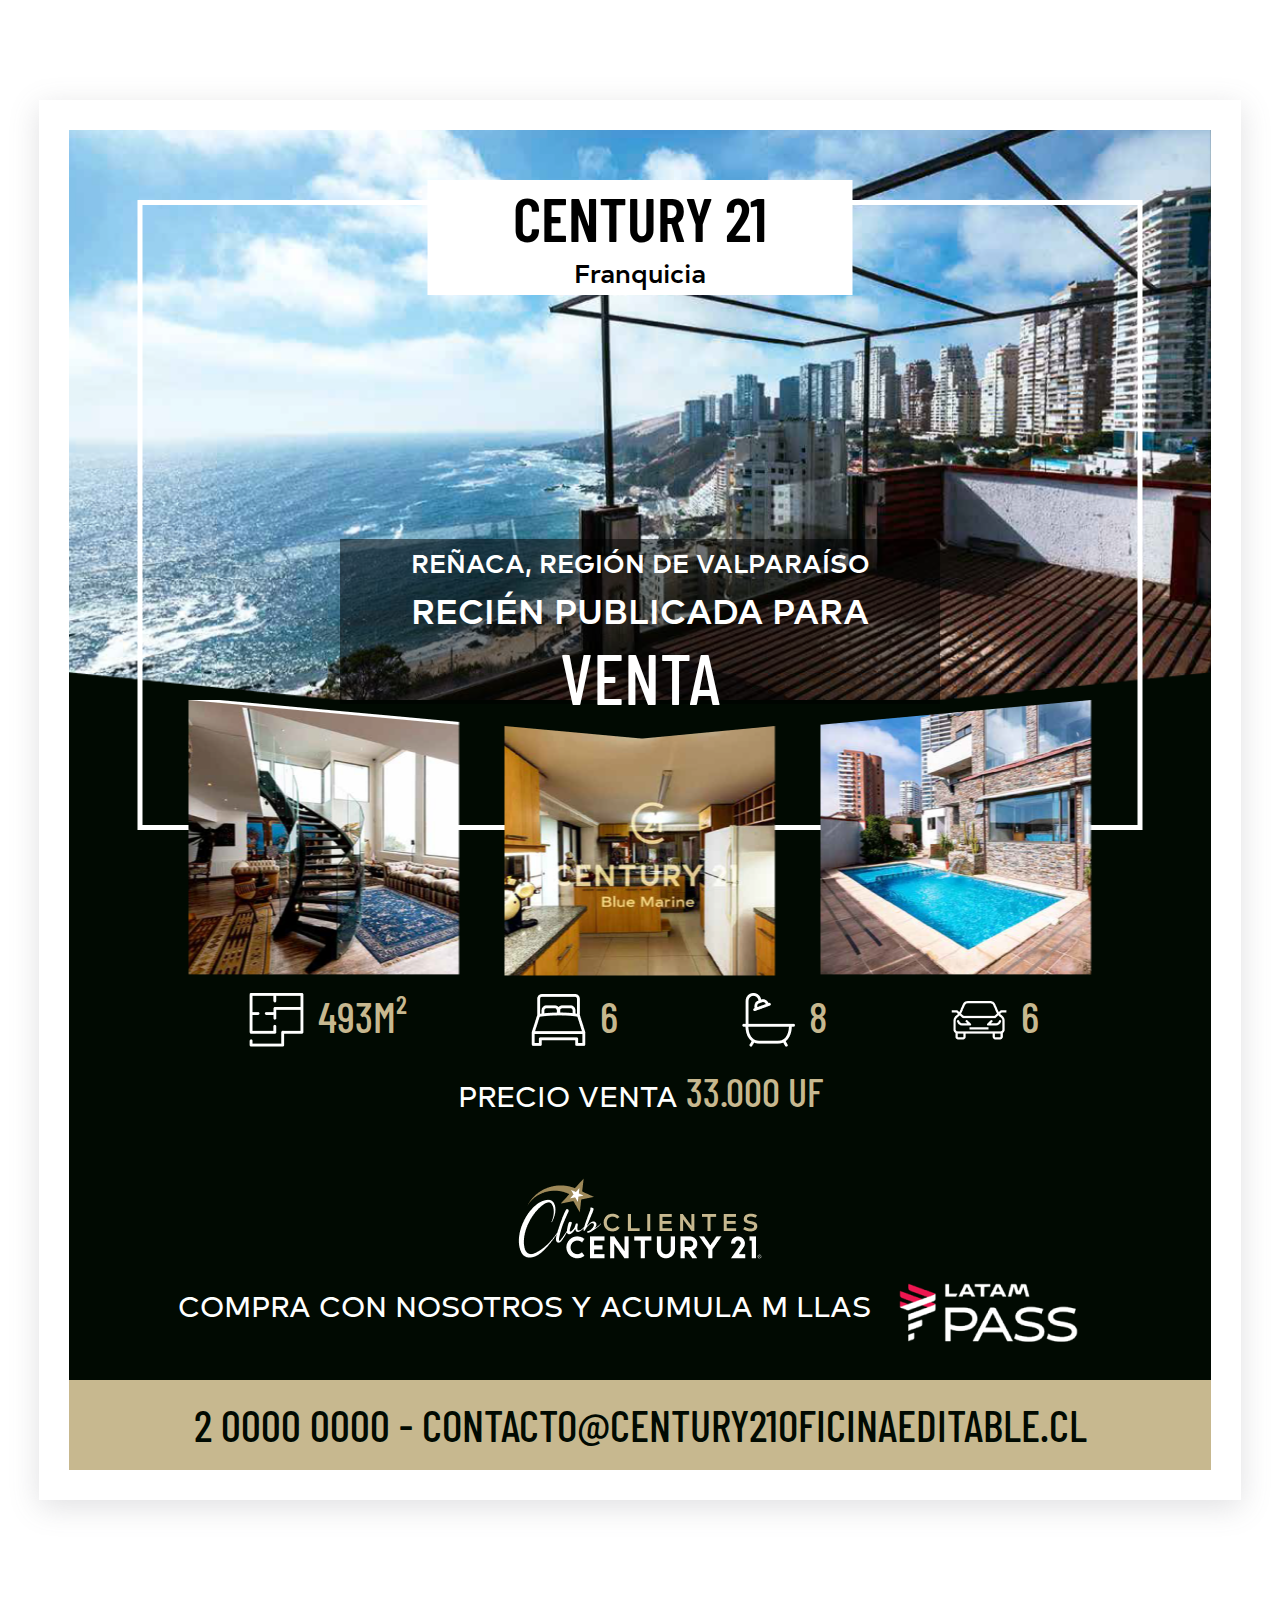
<file: index.html>
<!DOCTYPE html>
<html lang="en">

<head>
  <meta charset="UTF-8">
  <meta name="viewport" content="width=device-width, initial-scale=1, shrink-to-fit=no">
  <title>Century 21</title>


  <!-- css Link -->
  <link href="https://fonts.googleapis.com/css2?family=Barlow+Condensed:wght@400;500;600;700&display=swap"
    rel="stylesheet">
  <link rel="stylesheet" href="./assets/css/style.css">
</head>

<body data-spy="scroll">


  <div id="content-box">
    <div class="black-div">
      <div class="header-box">
        <h2>CENTURY 21</h2>
        <p>Franquicia</p>
      </div>
      <div class="first-part">
        <div class="first-text-box">
          <h2>REÑACA, REGIÓN DE VALPARAÍSO </h2>
          <h3>RECIÉN PUBLICADA PARA</h3>
          <h1>VENTA</h1>
        </div>
      </div>
      <div class="border-box"></div>
      <div class="image-boxes">
        <div class="img-one">
          <img src="./assets/images/img-one.png" alt="image">
        </div>
        <div class="img-two">
          <img src="./assets/images/img-two.png" alt="image">
        </div>
        <div class="img-three">
          <img src="./assets/images/img-three.png" alt="image">
        </div>

      </div>
      <div class="icon-text">
        <ul>
          <li><img src="./assets/images/icon-01.png" alt="">
            <p>493M²</p>
          </li>
          <li><img src="./assets/images/icon-02.png" alt="">
            <p>6</p>
          </li>
          <li><img src="./assets/images/icon-03.png" alt="">
            <p>8</p>
          </li>
          <li><img src="./assets/images/icon-04.png" alt="">
            <p>6</p>
          </li>
        </ul>
      </div>
      <p class="center-text">PRECIO VENTA <span>33.000 UF</span></p>
      <div class="logo"><img src="./assets/images/logo.png" alt=""></div>
      <div class="last-part">
        <p>COMPRA CON NOSOTROS Y ACUMULA M LLAS</p>
        <img src="./assets/images/2nd-logo.png" alt="">
      </div>
    </div>
    <div class="footer-div">
      <p>2 0000 0000 - CONTACTO@CENTURY21OFICINAEDITABLE.CL</p>
    </div>


  </div>
</body>

</html>
</file>
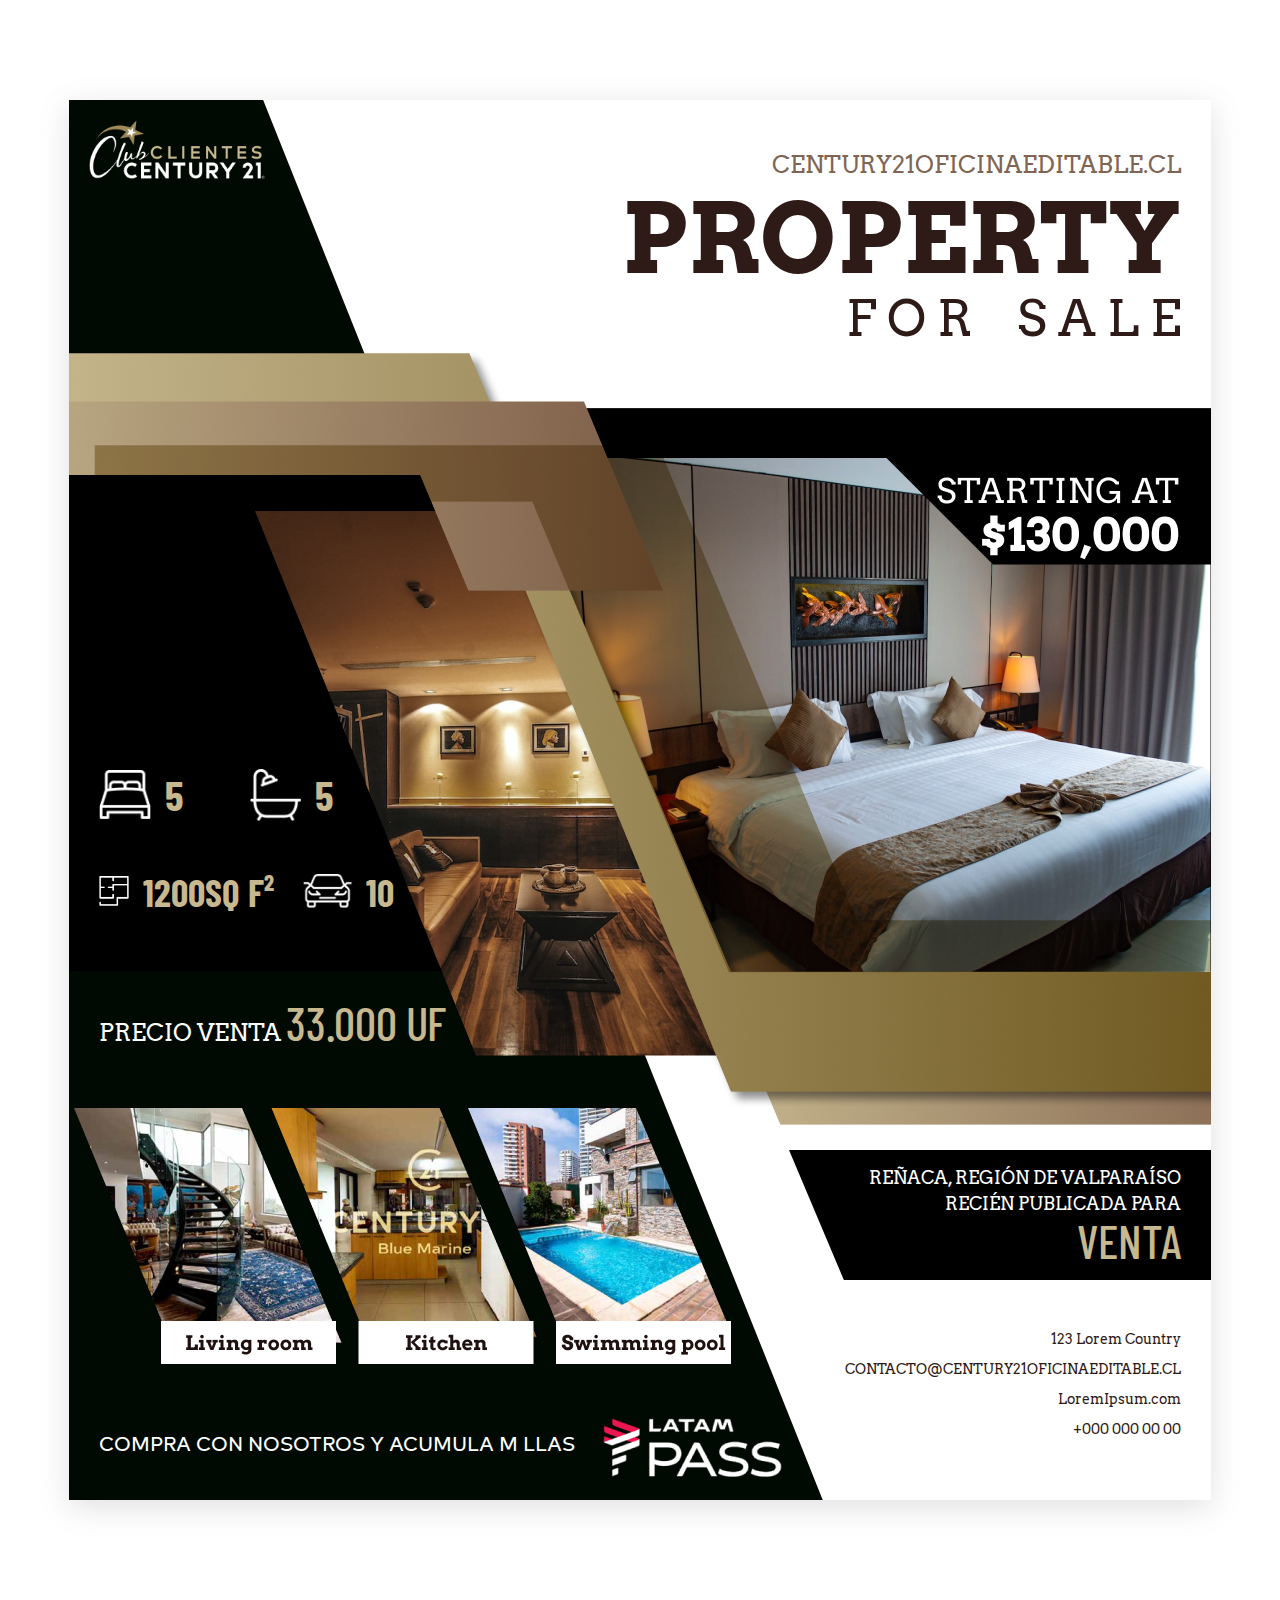
<file: broucher-2.html>
<!DOCTYPE html>
<html lang="en">

<head>
    <meta charset="UTF-8">
    <meta name="viewport" content="width=device-width, initial-scale=1, shrink-to-fit=no">
    <title>Century 21</title>


    <!-- css Link -->
    <link href="https://fonts.googleapis.com/css2?family=Barlow+Condensed:wght@400;500;600;700&display=swap"
        rel="stylesheet">
    <link href="https://fonts.googleapis.com/css2?family=Arvo:wght@400;700&display=swap" rel="stylesheet">
    <link rel="stylesheet" href="./assets/css/style.css">
</head>

<body data-spy="scroll">


    <div id="broucher2-content-box">
        <div class="white-side-text">
            <h4>CENTURY21OFICINAEDITABLE.CL</h4>
            <h2>Property</h2>
            <h3>F O R &nbsp;&nbsp; S A L E</h3>
        </div>
        <div class="black-text-box">
            <h6>
                REÑACA, REGIÓN DE VALPARAÍSO <br>
                RECIÉN PUBLICADA PARA
            </h6>
            <h3>VENTA</h3>
        </div>

        <div class="last-text">
            <p>123 Lorem Country
                <br>
                <a href="mailto:CONTACTO@CENTURY21OFICINAEDITABLE.CL">CONTACTO@CENTURY21OFICINAEDITABLE.CL</a>
                <br>
                <a href="LoremIpsum.com" target="_blank">LoremIpsum.com</a>
                <br>
                <a href="#">+000 000 00 00</a>
            </p>

        </div>
        <div class="black-side">
            <div class="logo">
                <img src="./assets/images/logo.png" alt="">
            </div>

            <div class="middle-text">
                <p>PRECIO VENTA <span>33.000 UF</span> </p>
            </div>
            <div class="images-boxes">
                <img src="./assets/images/img-1.png" alt="">
                <img src="./assets/images/img-2.png" alt="">
                <img src="./assets/images/img-3.png" alt="">
            </div>
            <div class="last-part">
                <p>COMPRA CON NOSOTROS Y ACUMULA M LLAS</p>
                <img src="./assets/images/2nd-logo.png" alt="">
            </div>
        </div>
        <ul class="list-one">
            <li><img src="./assets/images/icon-02.png" alt="">
                <p>5</p>
            </li>
            <li><img src="./assets/images/icon-03.png" alt="">
                <p>5</p>
            </li>
        </ul>
        <ul class="list-two">
            <li class="first"><img src="./assets/images/icon-01.png" alt="">
                <p>1200SQ F²</p>
            </li>
            <li><img src="./assets/images/icon-04.png" alt="">
                <p>10</p>
            </li>
        </ul>

        <div class="center-design">

        </div>
    </div>

</body>

</html>
</file>
<file: assets/css/style.css>
/* Reset CSS */
*,
*::before,
*::after {
  margin: 0;
  padding: 0;
  outline: none; }

* {
  scrollbar-width: thin; }

::-webkit-scrollbar {
  width: 5px;
  background-color: aqua; }

::-webkit-scrollbar-thumb {
  width: 5px;
  background-color: #2d77ff; }

html,
body {
  scroll-behavior: smooth; }

/* Change text & background color */
a,
a:hover,
a:active {
  text-decoration: none;
  color: inherit; }

button,
button:hover,
button:focus,
button:active {
  outline: none; }

img {
  vertical-align: middle; }

ul,
ol {
  list-style: none; }

@font-face {
  font-family: Typold-Black;
  src: url(../fonts/Typold-Black.otf); }
@font-face {
  font-family: Typold-Bold;
  src: url(../fonts/Typold-Bold.otf); }
@font-face {
  font-family: Typold-Medium;
  src: url(../fonts/Typold-Medium.otf); }
@font-face {
  font-family: Typold-Regular;
  src: url(../fonts/Typold-Regular.otf); }
#content-box {
  padding: 30px;
  background-color: #fff;
  width: 1142px;
  box-shadow: rgba(100, 100, 111, 0.2) 0px 7px 29px 0px;
  margin: 100px auto; }
  #content-box .black-div {
    height: 1250px;
    background-color: #010A02;
    position: relative; }
    #content-box .black-div .header-box {
      height: 115px;
      width: 425px;
      background-color: #fff;
      position: absolute;
      z-index: 99;
      top: 50px;
      left: 50%;
      transform: translateX(-50%);
      text-align: center; }
      #content-box .black-div .header-box h2 {
        font-family: 'Barlow Condensed', sans-serif;
        font-weight: 600;
        font-size: 62px;
        color: #000; }
      #content-box .black-div .header-box p {
        font-family: Typold-Medium;
        font-weight: 500;
        font-size: 26px;
        color: #000; }
    #content-box .black-div .first-part {
      position: relative;
      height: 570px;
      background-image: url(../images/first.png);
      background-size: cover;
      background-position: center center;
      background-repeat: no-repeat; }
      #content-box .black-div .first-part .first-text-box {
        position: absolute;
        height: 165px;
        width: 600px;
        background-color: rgba(0, 0, 0, 0.5);
        bottom: -4px;
        left: 50%;
        transform: translateX(-50%);
        text-align: center; }
        #content-box .black-div .first-part .first-text-box h2 {
          font-family: Typold-Medium;
          font-weight: 500;
          font-size: 26px;
          line-height: 47px;
          color: #FFFFFF; }
        #content-box .black-div .first-part .first-text-box h3 {
          font-family: Typold-Medium;
          font-weight: 500;
          font-size: 34.812px;
          line-height: 47px;
          color: #FFFFFF; }
        #content-box .black-div .first-part .first-text-box h1 {
          font-family: 'Barlow Condensed', sans-serif;
          font-weight: 500;
          font-size: 72px;
          line-height: 86px;
          color: #FFFFFF; }
    #content-box .black-div .image-boxes {
      position: absolute;
      top: 570px;
      left: 0;
      display: flex;
      height: 275px;
      z-index: 99;
      transform: translateX(-50%);
      left: 50%; }
      #content-box .black-div .image-boxes .img-one {
        flex-basis: 30%;
        margin-right: 45px; }
      #content-box .black-div .image-boxes .img-two {
        margin-top: 26px;
        flex-basis: 30%; }
      #content-box .black-div .image-boxes .img-three {
        margin-left: 45px;
        flex-basis: 30%; }
    #content-box .black-div .border-box {
      width: 995px;
      height: 620px;
      border: 5px solid #fff;
      position: absolute;
      top: 70px;
      left: 50%;
      transform: translateX(-50%);
      z-index: 9; }
    #content-box .black-div .icon-text ul {
      padding-top: 270px;
      padding-left: 180px; }
      #content-box .black-div .icon-text ul li {
        display: inline-block;
        padding: 0px 110px 0px 0px; }
        #content-box .black-div .icon-text ul li img {
          margin-bottom: 18px; }
        #content-box .black-div .icon-text ul li p {
          font-family: 'Barlow Condensed', sans-serif;
          font-weight: 500;
          font-size: 43px;
          line-height: 52px;
          color: #C7B88F;
          display: inline-block;
          padding: 20px 10px; }
    #content-box .black-div .center-text {
      font-family: Typold-Regular;
      text-align: center;
      font-weight: 400;
      font-size: 29px;
      line-height: 40px;
      color: #FFFFFF;
      padding-top: 0px;
      padding-bottom: 30px; }
      #content-box .black-div .center-text span {
        font-family: 'Barlow Condensed', sans-serif;
        font-weight: 500;
        font-size: 40px;
        line-height: 53px;
        color: #C7B88F;
        margin-bottom: -10px; }
    #content-box .black-div .logo {
      padding-top: 30px;
      text-align: center; }
    #content-box .black-div .last-part {
      text-align: center; }
      #content-box .black-div .last-part p {
        font-family: Typold-Regular;
        font-weight: 400;
        font-size: 29px;
        line-height: 40px;
        color: #FFFFFF;
        display: inline-block; }
      #content-box .black-div .last-part img {
        display: inline-block; }
  #content-box .footer-div {
    height: 90px;
    text-align: center;
    color: #fff;
    background-color: #C7B88F; }
    #content-box .footer-div p {
      font-family: 'Barlow Condensed', sans-serif;
      text-align: center;
      font-weight: 500;
      font-size: 44px;
      line-height: 53px;
      color: #010A02;
      line-height: 90px; }

#broucher2-content-box {
  background-color: #fff;
  width: 1142px;
  height: 1400px;
  box-shadow: rgba(100, 100, 111, 0.2) 0px 7px 29px 0px;
  position: relative;
  margin: 100px auto; }
  #broucher2-content-box .list-one {
    position: absolute;
    top: 673px;
    left: 30px;
    width: 300px;
    height: 300px;
    z-index: 9; }
    #broucher2-content-box .list-one li {
      display: inline-block;
      padding: 0px 60px 0px 0px; }
    #broucher2-content-box .list-one img {
      display: inline-block;
      width: 60%;
      margin-top: -25px; }
    #broucher2-content-box .list-one p {
      font-family: 'Barlow Condensed', sans-serif;
      font-weight: 700;
      font-size: 42px;
      line-height: 100%;
      color: #C7B88F;
      display: inline-block;
      padding-left: 10px; }
  #broucher2-content-box .list-two {
    position: absolute;
    top: 773px;
    left: 30px;
    width: 350px;
    height: 300px;
    z-index: 9; }
    #broucher2-content-box .list-two li {
      display: inline-block;
      padding: 0px 0px 0px 0px; }
    #broucher2-content-box .list-two .first img {
      width: 15%; }
    #broucher2-content-box .list-two img {
      display: inline-block;
      width: 50%;
      margin-top: -25px; }
    #broucher2-content-box .list-two p {
      font-family: 'Barlow Condensed', sans-serif;
      font-weight: 700;
      font-size: 38px;
      line-height: 100%;
      color: #C7B88F;
      display: inline-block;
      padding-left: 10px; }
  #broucher2-content-box .black-side {
    clip-path: polygon(0 0, 17% 0, 66% 100%, 0% 100%);
    height: 100%;
    width: 100%;
    background: #010A02;
    position: absolute;
    left: 0;
    top: 0;
    box-shadow: 7px 7px 14px rgba(0, 0, 0, 0.45); }
    #broucher2-content-box .black-side .logo {
      padding: 20px; }
      #broucher2-content-box .black-side .logo img {
        width: 16%; }
    #broucher2-content-box .black-side .middle-text {
      padding-top: 800px;
      padding-left: 30px; }
      #broucher2-content-box .black-side .middle-text p {
        font-family: 'Arvo', serif;
        font-weight: 400;
        font-size: 24px;
        line-height: 30px;
        color: #FFFFFF; }
        #broucher2-content-box .black-side .middle-text p span {
          font-family: 'Barlow Condensed', sans-serif;
          font-weight: 500;
          font-size: 47px;
          line-height: 100%;
          color: #C7B88F; }
    #broucher2-content-box .black-side .images-boxes {
      padding-top: 60px;
      padding-left: 80px; }
      #broucher2-content-box .black-side .images-boxes img {
        margin-left: -75px; }
    #broucher2-content-box .black-side .last-part {
      padding-top: 30px;
      padding-left: 30px; }
      #broucher2-content-box .black-side .last-part p {
        font-family: Typold-Regular;
        font-weight: 400;
        font-size: 20px;
        line-height: 40px;
        color: #FFFFFF;
        display: inline-block; }
      #broucher2-content-box .black-side .last-part img {
        display: inline-block; }
  #broucher2-content-box .center-design {
    position: absolute;
    top: 250px;
    left: 0;
    height: 775px;
    width: 100%;
    background-image: url(../images/center-design.png);
    background-size: cover;
    background-position: center;
    background-repeat: no-repeat; }
  #broucher2-content-box .white-side-text {
    text-align: right;
    padding-right: 30px;
    padding-top: 50px; }
    #broucher2-content-box .white-side-text h4 {
      font-family: 'Arvo', serif;
      font-weight: 400;
      font-size: 24px;
      line-height: 30px;
      text-align: right;
      color: #806554;
      padding-bottom: 10px; }
    #broucher2-content-box .white-side-text h2 {
      font-family: 'Arvo', serif;
      font-weight: 700;
      font-size: 97px;
      line-height: 100%;
      text-transform: uppercase;
      color: #2E1B18; }
    #broucher2-content-box .white-side-text h3 {
      font-family: 'Arvo', serif;
      font-weight: 400;
      font-size: 50px;
      line-height: 62px;
      color: #2E1B18; }
  #broucher2-content-box .black-text-box {
    position: absolute;
    right: 0;
    top: 75%;
    clip-path: polygon(0 0, 100% 0, 100% 100%, 13% 100%);
    background-color: #000;
    height: 130px;
    width: 392px;
    text-align: right;
    padding-right: 30px; }
    #broucher2-content-box .black-text-box h6 {
      font-family: 'Arvo', serif;
      font-weight: 400;
      font-size: 18px;
      line-height: 26px;
      text-align: right;
      color: #FFFFFF;
      padding-top: 15px; }
    #broucher2-content-box .black-text-box h3 {
      font-family: 'Barlow Condensed', sans-serif;
      font-weight: 500;
      font-size: 47px;
      line-height: 100%;
      color: #C7B88F; }
  #broucher2-content-box .last-text {
    text-align: right;
    padding-top: 975px;
    padding-right: 30px; }
    #broucher2-content-box .last-text p,
    #broucher2-content-box .last-text a {
      font-family: 'Arvo', serif;
      font-weight: 400;
      font-size: 14px;
      line-height: 30px;
      text-align: right;
      color: #2E1B18; }

/*# sourceMappingURL=style.css.map */
</file>
